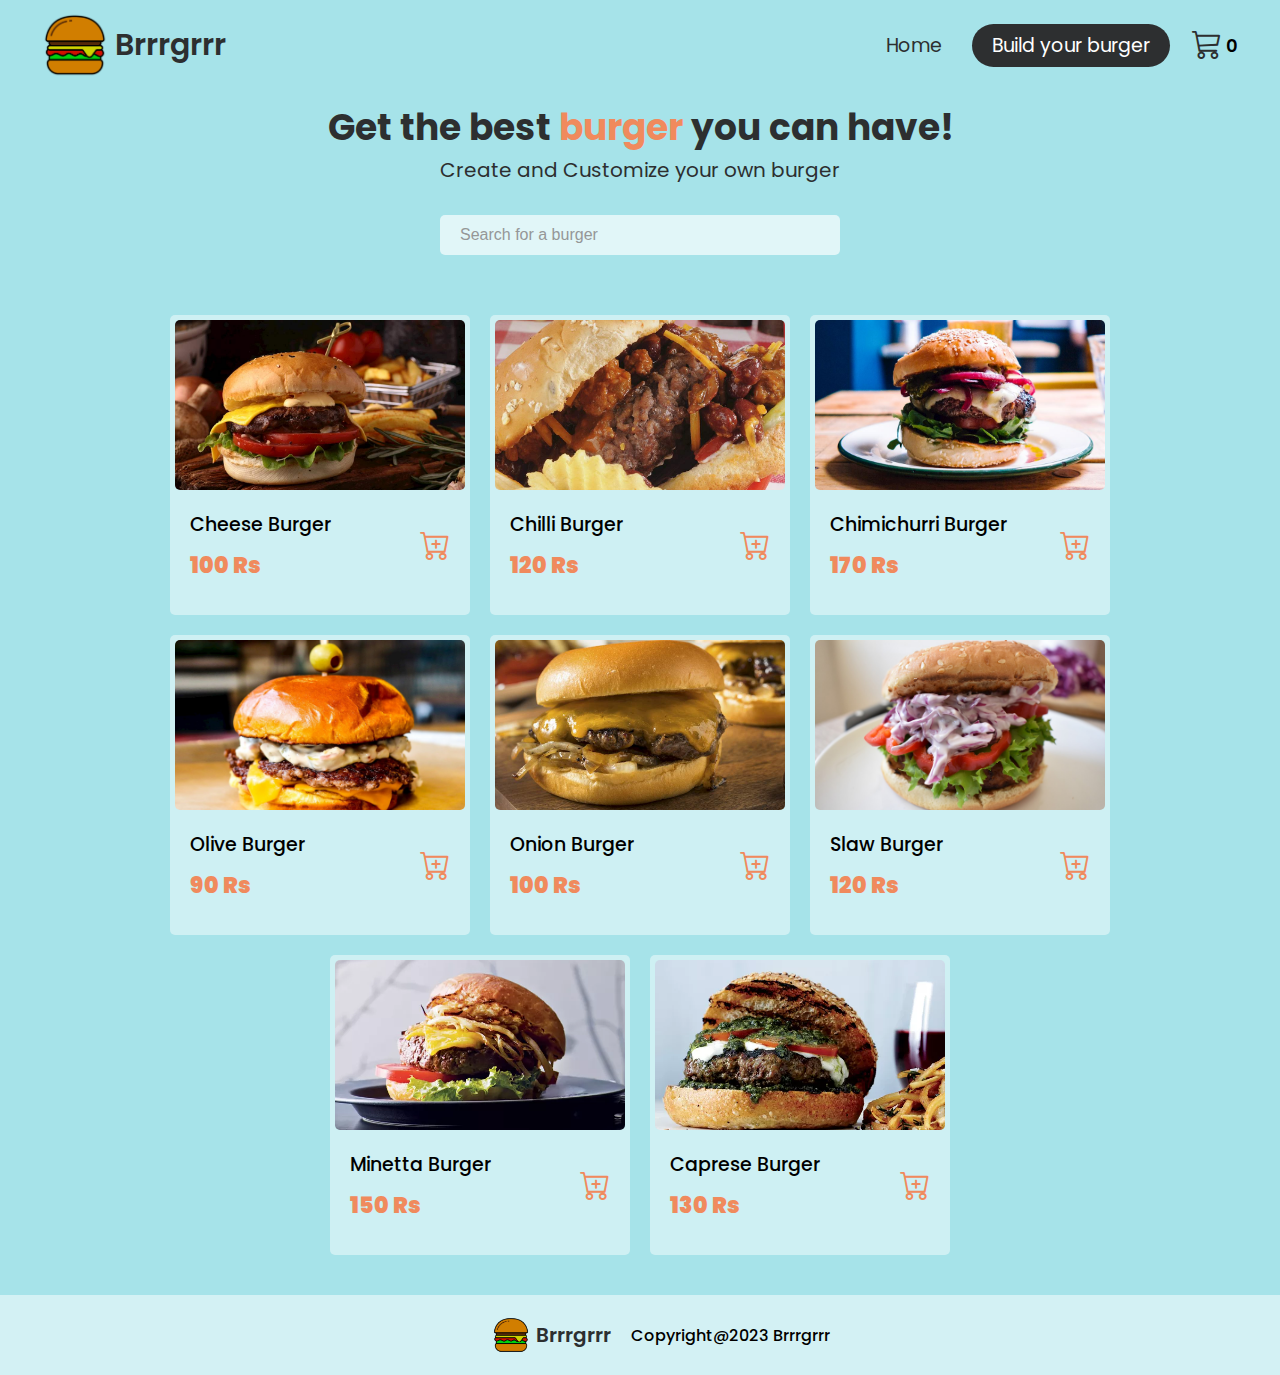
<file: index.html>
<!DOCTYPE html>
<html lang="en">
  <head>
    <meta charset="UTF-8" />
    <meta http-equiv="X-UA-Compatible" content="IE=edge" />
    <meta name="viewport" content="width=device-width, initial-scale=1.0" />
    <title>Brrrgrrr: Online burger selling website</title>
    <link rel="stylesheet" href="style.css" />
  </head>
  <body>
    <div class="navbar" id="navbar">
      <a href="#">
        <div class="logoDiv">
          <img src="images/Logo.png" alt="Logo" />
          <p>Brrrgrrr</p>
        </div>
      </a>

      <div class="navLinks">
        <a href="#" class="homeBtn">Home</a>
        <a href="build.html" class="buildBtn">Build your burger</a>
        <div class="cartBtnDiv">
          <i class="bi bi-cart3" id="cartBtn"></i>
          <p id="cartCount">0</p>
        </div>
      </div>
    </div>

    <div class="titleSection">
      <h2>Get the best <span>burger</span> you can have!</h2>
      <p>Create and Customize your own burger</p>
    </div>

    <div class="searchBar">
      <input type="text" placeholder="Search for a burger" id="searchInput" />
    </div>
    <div class="containerBox">
      <div class="itemContainer"></div>

      <div class="cartSection">
        <div class="cartHeader">
          <p>Your Cart</p>
          <i class="bi bi-x cartCloseBtn"></i>
        </div>
        <div class="cartItemContainer">
          <p class="emptycartP">Your cart is empty!</p>
          <!-- <div class="cartItem">
            <div class="cartImageDetails">
              <div class="cartImageDiv">
                <img src="/images/Cheeseburger.jpg" alt="" />
              </div>
              <div class="cartItemDetails">
                <p class="cartItemName">Onion Burger</p>
                <p class="cartItemPrice">120 Rs</p>
              </div>
            </div>
            <i class="bi bi-dash-circle removeBtn"></i>
          </div> -->
        </div>
        <div class="cartFooter">
          <div class="cartTotal">
            <p>Total:</p>
            <p id="totalAmnt">0 Rs</p>
          </div>
          <div class="cartBuy"><p>BUY NOW</p></div>
        </div>
      </div>
    </div>

    <footer>
      <a href="#">
        <div class="logoDiv">
          <img src="images/Logo.png" alt="Logo" />
          <p>Brrrgrrr</p>
        </div>
      </a>

      <p>Copyright@2023 Brrrgrrr</p>
    </footer>

    <script src="script.js"></script>
  </body>
</html>
</file>
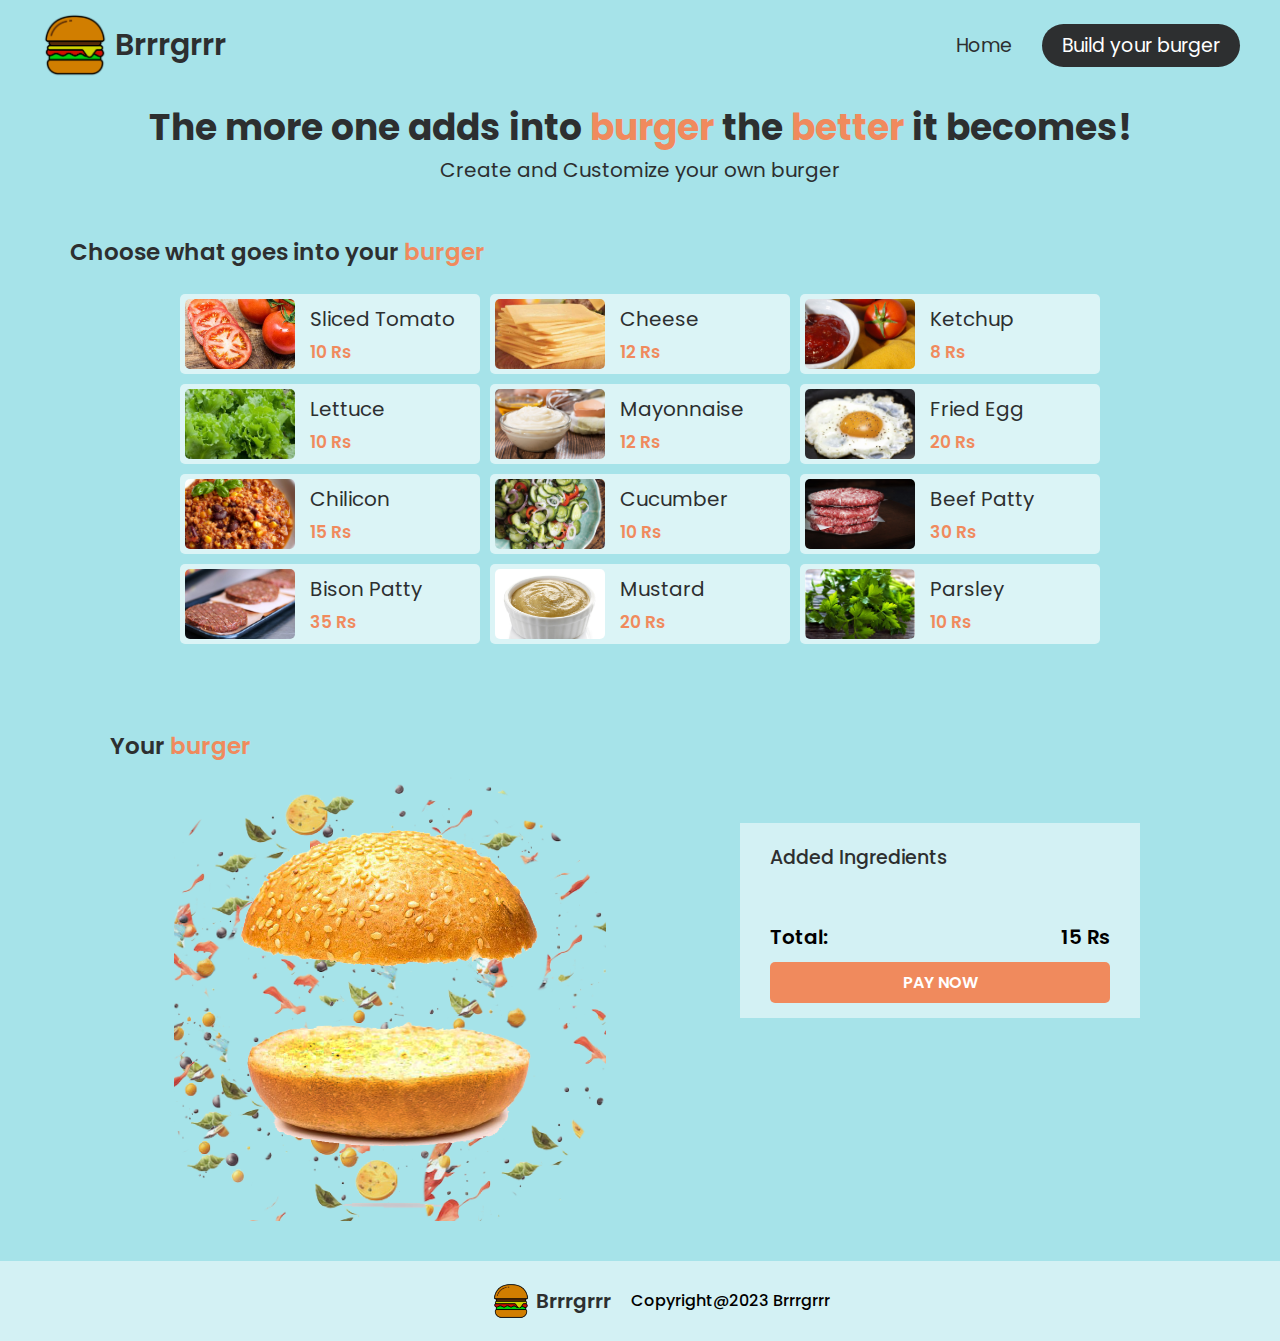
<file: build.html>
<!DOCTYPE html>
<html lang="en">
  <head>
    <meta charset="UTF-8" />
    <meta http-equiv="X-UA-Compatible" content="IE=edge" />
    <meta name="viewport" content="width=device-width, initial-scale=1.0" />
    <title>Brrrgrrr: Online burger selling website</title>
    <link rel="stylesheet" href="style.css" />
    <link rel="stylesheet" href="build.css" />
  </head>
  <body>
    <div class="navbar" id="navbar">
      <a href="#">
        <div class="logoDiv">
          <img src="images/Logo.png" alt="Logo" />
          <p>Brrrgrrr</p>
        </div>
      </a>

      <div class="navLinks">
        <a href="index.html" class="homeBtn">Home</a>
        <a href="build.html" class="buildBtn">Build your burger</a>
      </div>
    </div>

    <div class="titleSection">
      <h2>
        The more one adds into <span>burger</span> the <span>better</span> it
        becomes!
      </h2>
      <p>Create and Customize your own burger</p>
    </div>

    <div class="IngcontainerBox">
      <p class="subTitleSection">
        Choose what goes into your <span>burger</span>
      </p>
      <div class="ingItemContainer" style="margin-top: 20px"></div>
    </div>

    <div class="burgerCreateWrapper">
      <p class="subTitleSection">Your <span>burger</span></p>
      <div class="burgerCreateContainer">
        <div class="burgerCreatecanvas">
          <div class="burgerMade">
            <img src="./images/buntop.png" alt="" id="buntop" />
            <div class="ingredientsapce">
                <!-- <img src="/images/tomatoele.png" alt="" id="tomatoIng"> -->
            </div>
            <img src="./images/bunbottom.png" alt="" id="bunbottom"/>
          </div>
        </div>
        <div class="cartSectionActive">
          <div class="cartHeader">
            <p>Added Ingredients</p>
          </div>
          <div class="cartItemContainer">
            <p class="emptycartP">Your cart is empty!</p>
          </div>
          <div class="cartFooter">
            <div class="cartTotal">
              <p>Total:</p>
              <p id="totalAmnt">15 Rs</p>
            </div>
            <div class="cartBuy"><p>PAY NOW</p></div>
          </div>
        </div>
      </div>
    </div>

    <footer>
      <a href="#">
        <div class="logoDiv">
          <img src="images/Logo.png" alt="Logo" />
          <p>Brrrgrrr</p>
        </div>
      </a>

      <p>Copyright@2023 Brrrgrrr</p>
    </footer>

    <script src="build.js"></script>
    <!-- <script src="script.js"></script> -->
  </body>
</html>
</file>
<file: build.css>
.subTitleSection {
  text-align: left;
  font-size: 23px;
  color: #2d2f30;
  font-weight: 600;
  margin-top: 30px;
  margin-left: 10px;
}
.subTitleSection span {
  color: #f08a5d;
}

.ingItem {
  display: flex;
  flex-direction: row;
  align-items: center;
  border-radius: 5px;
  width: 300px;
  height: 80px;
  margin: 5px;
  background-color: rgba(255, 255, 255, 0.596);
  cursor: pointer;
}

.ingItem:hover {
  background-color: rgb(243, 243, 243);
}

.ingImgDiv {
  width: 110px;
  height: 70px;
  margin: 5px;
}
.ingImgDiv img {
  width: 100%;
  height: 70px;
  object-fit: cover;
  border-radius: 5px;
}

.ingDetails {
  margin-left: 10px;
}
.ingName {
  font-size: 20px;
  color: #2d2f30;
}
.ingPrice {
  margin-top: 5px;
  font-size: 17px;
  font-weight: 600;
  color: #f08a5d;
}

.IngcontainerBox {
  display: flex;
  flex-direction: column;
  justify-content: center;
  margin: 20px 60px 20px;
}
.ingItemContainer {
  display: flex;
  flex-direction: row;
  flex-wrap: wrap;
  justify-content: center;
  margin-top: 10px;
  margin-bottom: 30px;
}

.burgerCreateWrapper {
  display: flex;
  flex-direction: column;
  justify-content: center;
  margin: 20px 100px 40px;
}
.burgerCreateContainer {
  display: flex;
  flex-direction: row;
  flex-wrap: wrap;
  justify-content: space-around;
  margin-top: 10px;
}
.burgerCreatecanvas {
  width: 50%;
  margin-right: 40px;
  display: flex;
  flex-direction: column;
  justify-content: center;
  align-items: center;
}
.burgerMade {
  display: flex;
  flex-direction: column;
  justify-content: center;
  align-items: center;
  padding: 30px;
  width: 80%;
  background-image: url("/images/bgburger.png");
  background-size: cover;
  background-repeat: no-repeat;
  background-position: center;
}

#buntop {
  width: 300px;
}
#bunbottom {
  width: 300px;
}
.ingredientsapce {
  min-height: 50px;
  /* height: 50px; */
  display: flex;
  flex-direction: column;
}
.ingredientsapce img {
  width: 300px;
  height: 30px;
  margin: 0;
  padding: 0;
}
</file>
<file: style.css>
@import url("https://fonts.googleapis.com/css2?family=Poppins:ital,wght@0,200;0,300;0,400;1,400&display=swap");
@import url("https://cdn.jsdelivr.net/npm/bootstrap-icons@1.10.4/font/bootstrap-icons.css");

* {
  padding: 0;
  margin: 0;
  box-sizing: border-box;
}
body {
  background-color: #a6e3e9;
  font-family: "Poppins", sans-serif;
}
.navbar {
  display: flex;
  flex-direction: row;
  align-items: center;
  justify-content: space-between;
  width: 100%;
  height: 90px;
  background-color: #a6e3e9;
}
/* sticky navbar */
#navbar {
  position: sticky;
  top: 0;
  z-index: 100;
}

.logoDiv {
  display: flex;
  flex-direction: row;
  align-items: center;
  margin-left: 40px;
}
.logoDiv img {
  width: 70px;
}
.logoDiv p {
  margin-left: 5px;
  font-size: 30px;
  font-weight: 600;
  color: #2d2f30;
}
.navLinks {
  margin-right: 40px;
  display: flex;
  flex-direction: row;
  align-items: center;
}
a {
  text-decoration: none;
}
.navLinks a {
  font-size: 19px;
  text-decoration: none;
}
.homeBtn {
  color: #2d2f30;
  margin-right: 30px;
}
.buildBtn {
  background-color: #2d2f30;
  color: white;
  border-radius: 35px;
  padding: 7px 20px 7px;
}
.cartBtnDiv {
  display: flex;
  flex-direction: row;
  align-items: center;
  justify-content: space-around;
  width: 50px;
  margin-left: 20px;
}
#cartBtn {
  color: #2d2f30;
  font-size: 30px;
}
#cartCount {
  font-weight: 600;
  font-size: 18px;
}
.titleSection {
  text-align: center;
  margin-top: 10px;
}
.titleSection h2 {
  font-size: 36px;
  color: #2d2f30;
}
.titleSection p {
  font-size: 20px;
  color: #2d2f30;
}
.titleSection span {
  color: #f08a5d;
}
.searchBar {
  margin-top: 30px;
  text-align: center;
}
.searchBar input {
  padding: 7px 20px 7px;
  width: 400px;
  outline: none;
  border: none;
  border-radius: 5px;
  height: 40px;
  color: #2d2f30;
  background-color: rgba(255, 255, 255, 0.658);
  font-size: 16px;
}
::placeholder {
  font-weight: 100;
  color: hsl(200, 1%, 59%);
}
.containerBox {
  display: flex;
  flex-direction: row;
  justify-content: center;
}
.itemContainer {
  display: flex;
  flex-direction: row;
  flex-wrap: wrap;
  justify-content: center;
  margin: 50px 20px 30px;
}
.itemNotFound {
  text-align: center;
  font-size: 40px;
  font-weight: 600;
  color: #d46f43;
}
.itemCard {
  width: 300px;
  height: 300px;
  margin: 10px;
  border-radius: 5px;
  background-color: rgba(255, 255, 255, 0.452);
}
.itemCard:hover {
  background-color: rgba(255, 255, 255, 0.589);
}
.imageDiv {
  width: 290px;
  height: 170px;
  margin: auto;
  margin-top: 5px;
}
.imageDiv img {
  width: 100%;
  height: 170px;
  object-fit: cover;
  border-radius: 5px;
}
.itemDetails {
  display: flex;
  flex-direction: row;
  margin: 20px 20px 0px;
  justify-content: space-between;
  align-items: center;
}
.itemName {
  font-size: 19px;
  font-weight: 500;
}
.itemPrice {
  font-size: 22px;
  font-weight: 900;
  color: #f08a5d;
  margin-top: 10px;
}
.addCart {
  font-size: 30px;
  color: #f08a5d;
  cursor: pointer;
}
footer {
  display: flex;
  flex-direction: row;
  align-items: center;
  justify-content: center;
  width: 100%;
  padding: 20px;
  background-color: rgba(255, 255, 255, 0.5);
}
footer .logoDiv img {
  width: 40px;
}
footer .logoDiv p {
  font-size: 20px;
}
footer p {
  margin-left: 20px;
  font-weight: 500;
}
.cartSection {
  display: none;
}
.emptycartP {
  /* display: none; */
  visibility: hidden;
}
.emptycartPActive {
  text-align: center;
  font-size: 20px;
  font-weight: 600;
  color: #f08a5d;
}
.cartSectionActive {
  width: 1000px;
  max-width: 400px;
  margin-top: 50px;
  display: flex;
  flex-direction: column;
  background-color: rgba(255, 255, 255, 0.5);
  max-height: 500px;
  height: fit-content;
  margin-right: 20px;
}
.cartHeader {
  display: flex;
  flex-direction: row;
  justify-content: space-between;
  align-items: center;
  margin-top: 20px;
  margin-bottom: 10px;
}
.cartHeader p {
  font-size: 19px;
  font-weight: 500;
  margin-left: 30px;
  color: #2d2f30;
}
.cartHeader i {
  font-size: 24px;
  margin-right: 20px;
  color: #6e6e6e;
  cursor: pointer;
}
.cartItemContainer {
  display: flex;
  flex-direction: column;
  overflow-y: scroll;
}
i {
  cursor: pointer;
}
::-webkit-scrollbar {
  display: none;
}
.cartItemActive {
  display: flex;
  flex-direction: row;
  align-items: center;
  justify-content: space-between;
  margin: 5px 20px;
  background-color: white;
}
.cartImageDetails {
  display: flex;
  flex-direction: row;
  align-items: center;
}
.cartImageDiv {
  width: 100px;
  height: 70px;
  margin: 5px;
}
.cartImageDiv img {
  width: 100%;
  height: 100%;
}
.cartItemDetails {
  margin-left: 10px;
}
.cartItemName {
  font-weight: 600;
}
.cartItemPrice {
  color: #f08a5d;
  font-weight: 600;
}
.removeBtn {
  margin-right: 20px;
  font-size: 18px;
  color: #6e6e6e;
}
.cartFooter {
  margin: 15px 30px 15px;
  display: flex;
  flex-direction: column;
}
.cartTotal {
  display: flex;
  flex-direction: row;
  justify-content: space-between;
  margin-bottom: 10px;
}
.cartTotal p {
  font-size: 20px;
  font-weight: 600;
}
.cartBuy {
  background-color: #f08a5d;
  text-align: center;
  padding: 8px;
  color: white;
  font-weight: 600;
  border-radius: 5px;
}
</file>
